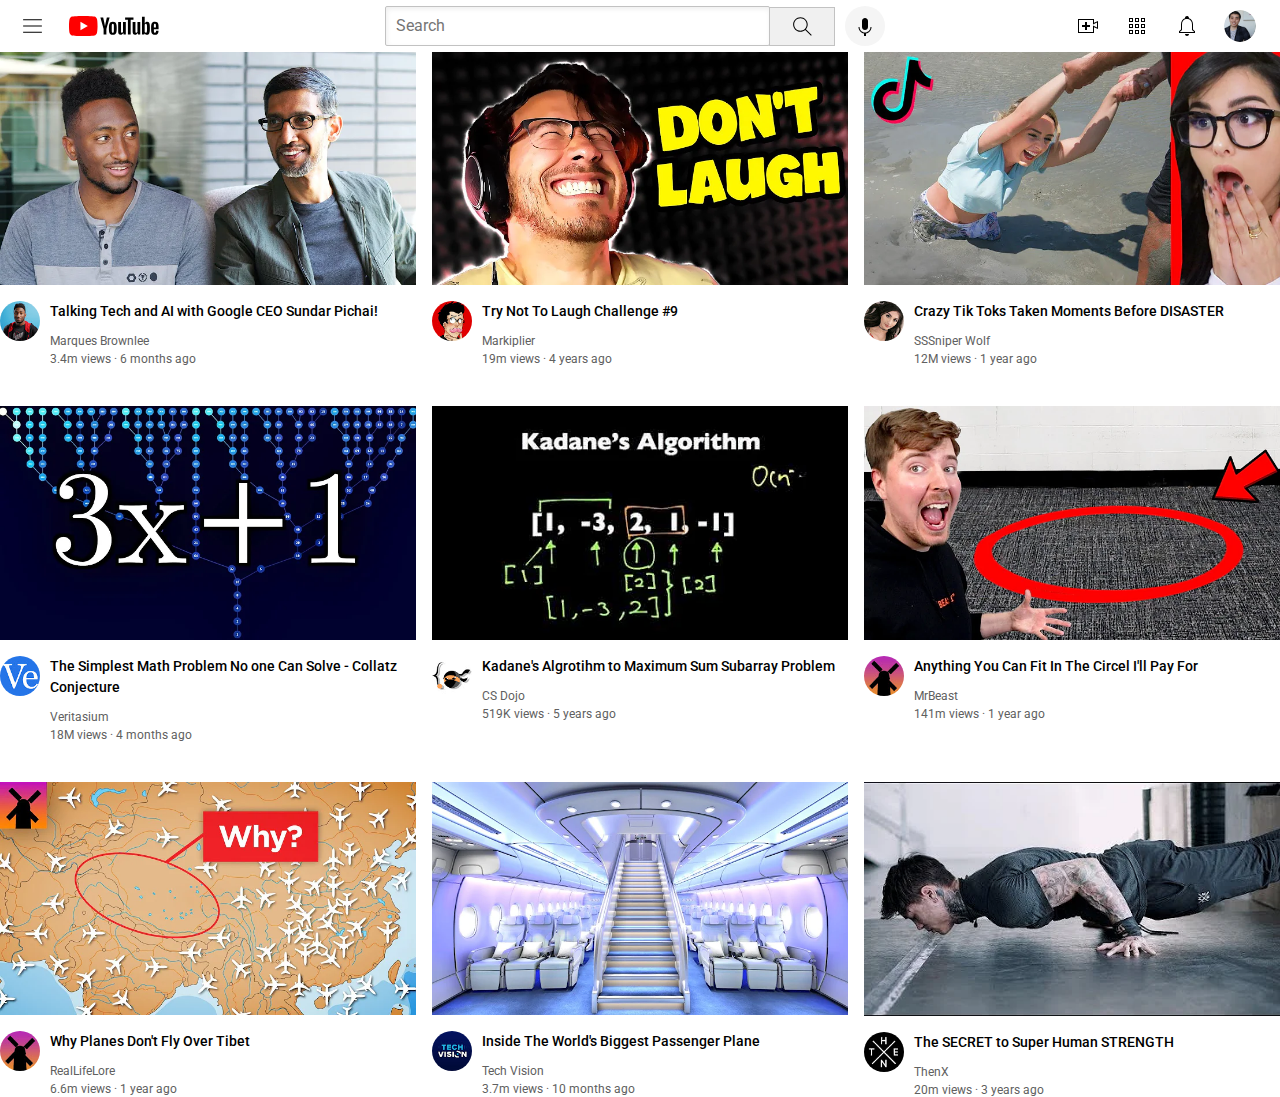
<file: index.html>
<!DOCTYPE html>
<html>
    <head>
        <title>Youtube.com Clone</title>

        <link rel="preconnect" href="https://fonts.googleapis.com">
        <link rel="preconnect" href="https://fonts.gstatic.com" crossorigin>
        <link href=
        "https://fonts.googleapis.com/css2?family=Roboto:wght@400;500;700&display=swap" 
        rel="stylesheet">
 
        <link rel="stylesheet" href="styles/general.css">
        <link rel="stylesheet" href="styles/header.css">
        <link rel="stylesheet" href="styles/video.css">
    </head>
    <body>
        <div class="header">
            <div class="left-section">
                <img class="hamburger-menu" src="icons/hamburger-menu.svg">
                <img class="youtube-logo" src="icons/youtube-logo.svg">
            </div>
            <div class="middle-section">
                <input class="search-bar" type="text" placeholder="Search">
                <button class="search-button">
                    <img class="search-icon" src="icons/search.svg">
                </button>
                <button class="voice-search-button">
                    <img class="voice-search-icon" src="icons/voice-search-icon.svg">
                </button>
            </div>
            <div class="right-section">

                <img class="upload-icon" 
                src="icons/upload.svg">

                <img class="youtube-apps-icon" 
                src="icons/youtube-apps.svg">

                <img class="notifications-icon" 
                src="icons/notifications.svg">

                <img class="current-user-picture" src="ProfilePictures/my-channel.jpeg">
                
            </div>
        
        </div>

        <div class="video-grid">
                <div class="video-preview">
                        <div class="thumbnail-row">
                        <img class="thumbnail" src="thumbnails/thumbnail-1.webp">
                    </div>
                    <div class="video-info-grid">
                        <div class="channel-picture">
                            <img class="profile-picture" src="ProfilePictures/channel-1.jpeg">
                    </div>
                        <div class="video-info">
                            <p class="video-title">
                                Talking Tech and AI with Google CEO Sundar Pichai!
                            </p>
                            <p class="video-author">
                                Marques Brownlee
                            </p>
                            <p class="video-stats">
                                3.4m views &#183 6 months ago
                            </p>
                        </div>
                </div>
            </div>

            <div class="video-preview">
                <div class="thumbnail-row">
                        <img class="thumbnail" src="thumbnails/thumbnail-2.webp">
                    </div>
                    <div class="video-info-grid">
                        <div class="channel-picture">
                            <img class="profile-picture" src="ProfilePictures/channel-2.jpeg">
                    </div>
                        <div class="video-info">
                            <p class="video-title">
                                Try Not To Laugh Challenge #9
                            </p>
                            <p class="video-author">
                                Markiplier
                            </p>
                            <p class="video-stats">
                                19m views &#183 4 years ago
                            </p>
                        </div>
                </div>
            </div>

            <div class="video-preview">
                <div class="thumbnail-row">
                        <img class="thumbnail" src="thumbnails/thumbnail-3.webp">
                    </div>
                    <div class="video-info-grid">
                        <div class="channel-picture">
                            <img class="profile-picture" src="ProfilePictures/channel-3.jpeg">
                    </div>
                        <div class="video-info">
                            <p class="video-title">
                                Crazy Tik Toks Taken Moments Before DISASTER
                            </p>
                            <p class="video-author">
                                SSSniper Wolf
                            </p>
                            <p class="video-stats">
                                12M views &#183 1 year ago
                            </p>
                        </div>
                </div>
            </div>

            <div class="video-preview">
                <div class="thumbnail-row">
                        <img class="thumbnail" src="thumbnails/thumbnail-4.webp">
                    </div>
                    <div class="video-info-grid">
                        <div class="channel-picture">
                            <img class="profile-picture" src="ProfilePictures/channel-4.jpeg">
                    </div>
                        <div class="video-info">
                            <p class="video-title">
                               The Simplest Math Problem No one Can Solve - Collatz Conjecture
                            </p>
                            <p class="video-author">
                                Veritasium
                            </p>
                            <p class="video-stats">
                                18M views &#183 4 months ago
                            </p>
                        </div>
                </div>
            </div>

            <div class="video-preview">
                <div class="thumbnail-row">
                        <img class="thumbnail" src="thumbnails/thumbnail-5.webp">
                    </div>
                    <div class="video-info-grid">
                        <div class="channel-picture">
                            <img class="profile-picture" src="ProfilePictures/channel-5.jpeg">
                    </div>
                        <div class="video-info">
                            <p class="video-title">
                                Kadane's Algrotihm to Maximum Sum Subarray Problem
                            </p>
                            <p class="video-author">
                                CS Dojo
                            </p>
                            <p class="video-stats">
                                519K views &#183 5 years ago
                            </p>
                        </div>
                </div>
            </div>

            <div class="video-preview">
                <div class="thumbnail-row">
                        <img class="thumbnail" src="thumbnails/thumbnail-6.webp">
                    </div>
                    <div class="video-info-grid">
                        <div class="channel-picture">
                            <img class="profile-picture" src="ProfilePictures/channel-7.jpeg">
                    </div>
                        <div class="video-info">
                            <p class="video-title">
                                Anything You Can Fit In The Circel I'll Pay For
                            </p>
                            <p class="video-author">
                                MrBeast
                            </p>
                            <p class="video-stats">
                                141m views &#183 1 year ago
                            </p>
                        </div>
                    </div>
            </div>

            <div class="video-preview">
                <div class="thumbnail-row">
                        <img class="thumbnail" src="thumbnails/thumbnail-7.webp">
                    </div>
                    <div class="video-info-grid">
                        <div class="channel-picture">
                            <img class="profile-picture" src="ProfilePictures/channel-7.jpeg">
                    </div>
                        <div class="video-info">
                            <p class="video-title">
                                Why Planes Don't Fly Over Tibet
                            </p>
                            <p class="video-author">
                                RealLifeLore
                            </p>
                            <p class="video-stats">
                                6.6m views &#183 1 year ago
                            </p>
                        </div>
                </div>
            </div>

            <div class="video-preview">
                <div class="thumbnail-row">
                        <img class="thumbnail" src="thumbnails/thumbnail-8.webp">
                    </div>
                    <div class="video-info-grid">
                        <div class="channel-picture">
                            <img class="profile-picture" src="ProfilePictures/channel-8.jpeg">
                    </div>
                        <div class="video-info">
                            <p class="video-title">
                                Inside The World's Biggest Passenger Plane
                            </p>
                            <p class="video-author">
                                Tech Vision
                            </p>
                            <p class="video-stats">
                                3.7m views &#183 10 months ago
                            </p>
                        </div>
                </div>
            </div>

            <div class="video-preview">
                <div class="thumbnail-row">
                        <img class="thumbnail" src="thumbnails/thumbnail-9.webp">
                    </div>
                    <div class="video-info-grid">
                        <div class="channel-picture">
                            <img class="profile-picture" src="ProfilePictures/channel-9.jpeg">
                    </div>
                        <div class="video-info">
                            <p class="video-title">
                                The SECRET to Super Human STRENGTH
                            </p>
                            <p class="video-author">
                                ThenX
                            </p>
                            <p class="video-stats">
                                20m views &#183 3 years ago
                            </p>
                    </div>
        </div>
    </body>
</html>
</file>
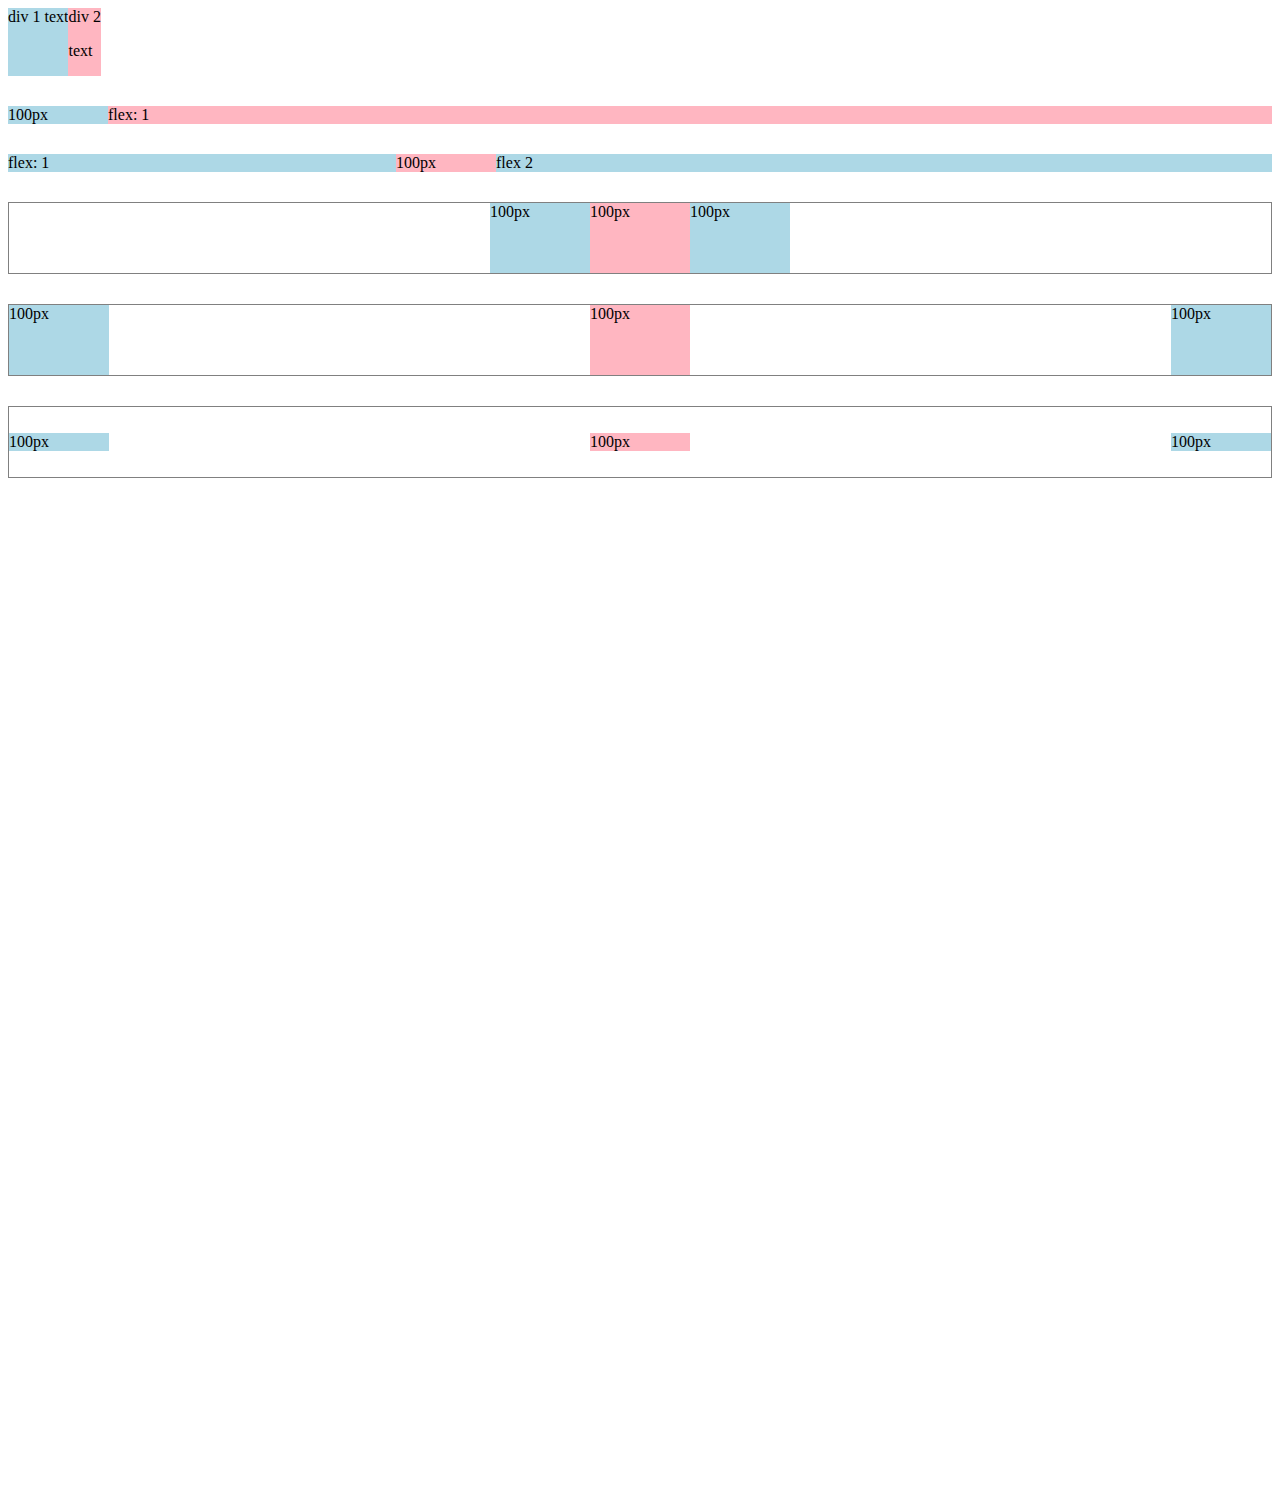
<file: flexbox.html>
<!DOCTYPE html>
<html>
    <head>
        <title>Flexbox Practice</title>
    </head>
    <body style="padding-bottom: 1000px;">
        <div style="
            display: flex;
            flex-direction: row;
        ">
            <div style="background-color: lightblue;">div 1 text</div>
            <div style="background-color: lightpink">div 2 <p>text</p></div>
        </div>

        <div style="
            margin-top: 30px;
            display: flex;
            flex-direction: row;
        ">
            <div style="
            background-color: lightblue;
            width: 100px;
            ">100px</div>

            <div style="
            background-color: lightpink;
            flex: 1;"
            >flex: 1</div>

        </div>

        <div style="
            margin-top: 30px;
            display: flex;
            flex-direction: row;
        ">
            <div style="
            background-color: lightblue;
            flex: 1;"
            >flex: 1</div>

            <div style="
            background-color: lightpink;
            width: 100px;
            ">100px</div>

            <div style="
            background-color: lightblue;
            flex: 2;
            ">flex 2</div>

        </div>
        
        <div style="
            margin-top: 30px;
            height: 70px;
            border-width: 1px;
            border-style: solid;
            border-color: gray;
            display: flex;
            flex-direction: row;
            justify-content: center;
        ">
            <div style="
            background-color: lightblue;
            width: 100px;
            "
            
            >100px</div>

            <div style="
            background-color: lightpink;
            width: 100px;
            ">100px</div>

            <div style="
            background-color: lightblue;
            width: 100px;
            ">100px</div>
        </div>

        <div style="
            margin-top: 30px;
            height: 70px;
            border-width: 1px;
            border-style: solid;
            border-color: gray;
            display: flex;
            flex-direction: row;
            justify-content: space-between;
        ">
            <div style="
            background-color: lightblue;
            width: 100px;
            "
            
            >100px</div>

            <div style="
            background-color: lightpink;
            width: 100px;
            ">100px</div>

            <div style="
            background-color: lightblue;
            width: 100px;
            ">100px</div>
        </div>

        <div style="
            margin-top: 30px;
            height: 70px;
            border-width: 1px;
            border-style: solid;
            border-color: gray;
            display: flex;
            flex-direction: row;
            justify-content: space-between;
            align-items: center;
        ">
            <div style="
            background-color: lightblue;
            width: 100px;
            "
            
            >100px</div>

            <div style="
            background-color: lightpink;
            width: 100px;
            ">100px</div>

            <div style="
            background-color: lightblue;
            width: 100px;
            ">100px</div>
        </div>
    </body>
</html>
</file>
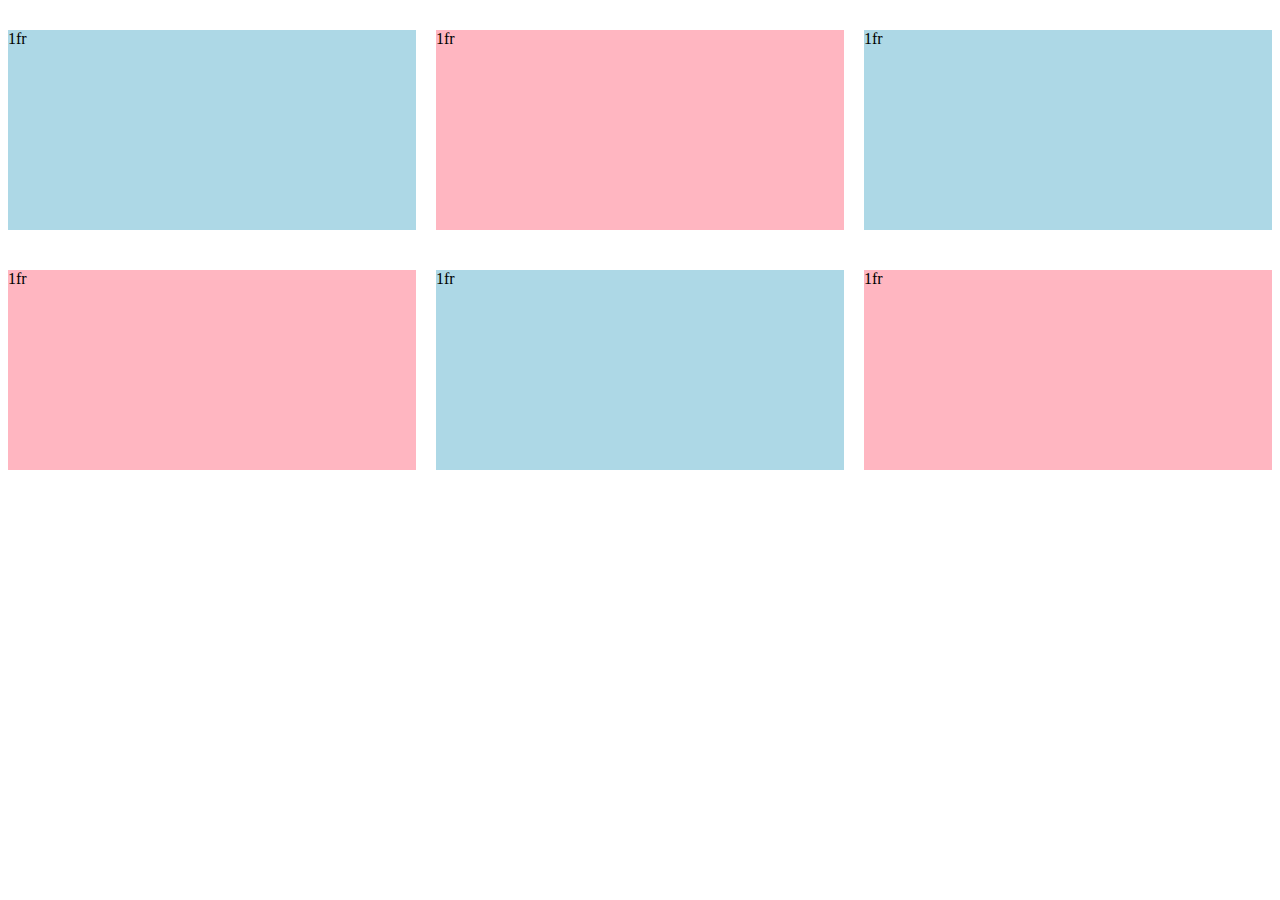
<file: grid.html>
<!DOCTYPE html>
<html>
    <head>
        <title>Grid Practice</title>
    </head>
    <body>
        </div>
                <div style="margin-top: 30px; 
                            display: grid; 
                            grid-template-columns: 1fr 1fr 1fr;
                            column-gap: 20px;
                            row-gap: 40px;
                ">

                <div style="background-color: lightblue; height: 200px">1fr
                </div>
                <div style="background-color: lightpink; height: 200px">1fr
                </div>
                <div style="background-color: lightblue; height: 200px">1fr
                </div>
                <div style="background-color: lightpink; height: 200px">1fr
                </div>
                <div style="background-color: lightblue; height: 200px">1fr
                </div>
                <div style="background-color: lightpink; height: 200px">1fr
                </div>
        </div>
     
    </body>
</html>
</file>
<file: styles/general.css>
p {
    font-family: Roboto, Arial;
    margin-top: 0;
    margin-bottom: 0;
}

body {
    margin: 0;
}
</file>
<file: styles/header.css>
.header {
    height: 52px;
    display: flex;
    flex-direction: row;
    justify-content: space-between;
}

.left-section {
    display: flex;
    align-items: center;
}

.hamburger-menu {
    height: 25px;
    margin-left: 20px;
    margin-right: 24px;
}

.youtube-logo {
    height: 20px;
}

.middle-section {
    flex: 1;
    margin-left: 70px;
    margin-right: 35px;
    max-width: 500px;
    display: flex;
    align-items: center;
}

.search-bar {
    flex: 1;
    height: 36px;
    padding-left: 10px;
    font-size: 16px;
    border-width: 1px;
    border-style: solid;
    border-color: rgb(194, 194, 194);
    border-radius: 2px;
    box-shadow: inset 1px 2px 5px
    rgba(0, 0, 0, 0.07);
}

.search-bar::placeholder {
    font-family: Roboto, Ariaö;
    font-size: 16px;
}

.search-button {
    height: 39px;
    width: 66px;
    background-color: rgb(240, 240, 240);
    border-width: 1px;
    border-style: solid;
    border-color: rgb(194, 194, 194);
    margin-left: -1px;
    margin-right: 10px;
}

.search-icon {
    height: 25px;
    margin-top: 4px;

}

.voice-search-button {
    height: 40px;
    width: 40px;
}

.voice-search-button {
    height: 40px;
    width: 40px;
    border-radius: 20px;
    border: none;
    background-color: rgb(245, 245, 245)
}

.voice-search-icon {
    height: 24px;
    margin-top: 4px;
}

.right-section {
    width: 180px;
    margin-right: 24px;
    display: flex;
    align-items: center;
    justify-content: space-between;
    flex-shrink: 0;
}

.upload-icon {
    height: 24px;
}

.youtube-apps-icon {
    height: 24px;
}

.notifications-icon {
    height: 24px;
}

.current-user-picture {
    height: 32px;
    border-radius: 16px;
}
</file>
<file: styles/video.css>
.thumbnail {
                width: 100%;
            }

            
         
            .video-title {
                margin-top: 0;
                font-size: 14px;
                font-weight: 500;
                line-height: 21px;
                margin-bottom: 12px;
            }

            .video-info-grid {
                display: grid;
                grid-template-columns: 50px 1fr;
            }
            
            .profile-picture {
                width: 40px;
                border-radius: 50px;
            }

            .thumbnail-row {
                margin-bottom: 12px
            }

            .video-author,
            .video-stats {
                font-size: 12px;
                color: rgb(96, 96, 96)
            }
            
            .video-author {
                margin-bottom: 4px;
            }

            .video-grid {
                display: grid;
                grid-template-columns: 1fr 1fr 1fr;
                column-gap: 16px;
                row-gap: 40px;
            }
</file>
